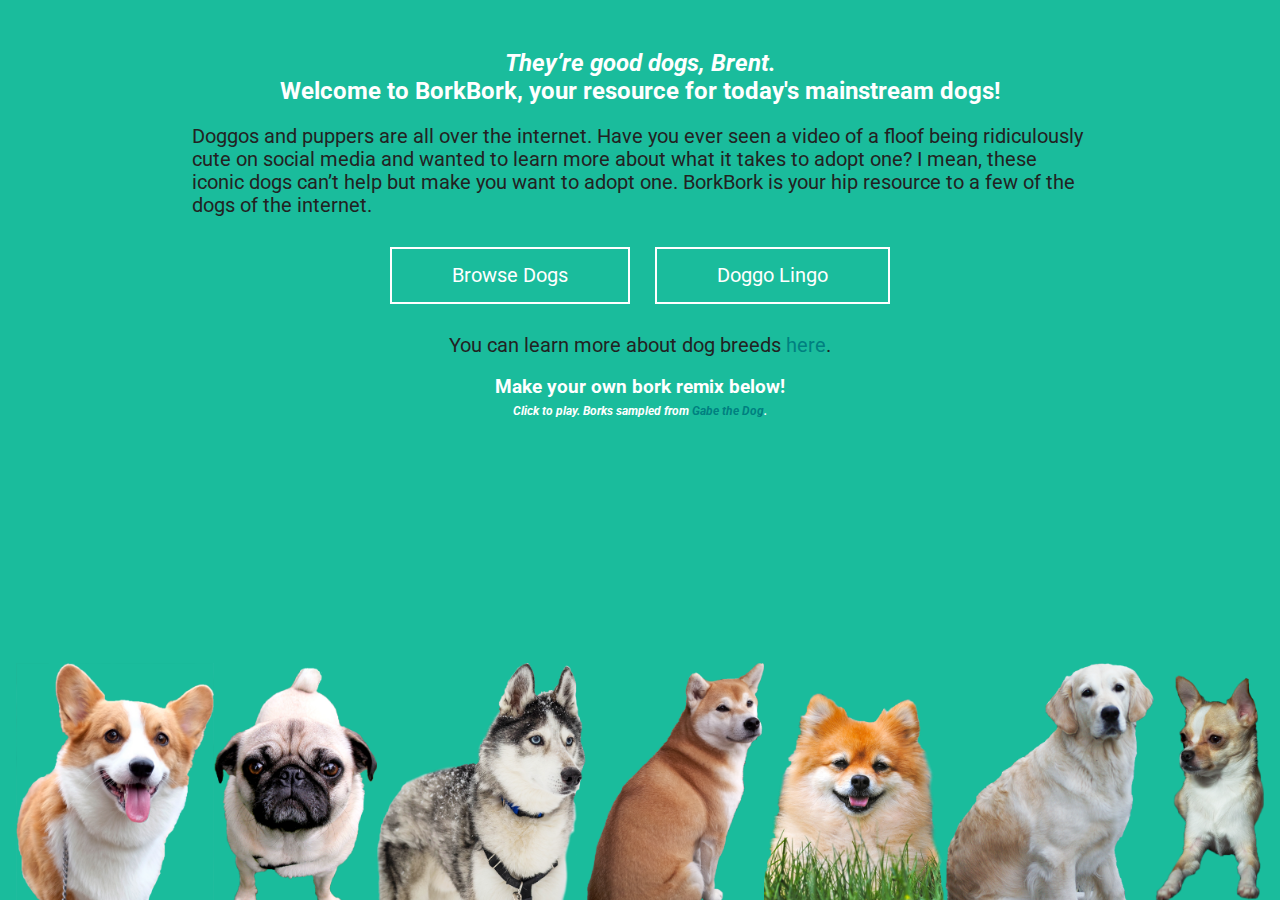
<file: index.html>
<!DOCTYPE html>
<html>
<head>
  <meta charset="utf-8">
  <meta name="viewport" content="width=device-width, initial-scale=1">
  <title>BorkBork: The Doggo Guide</title>
  <link href="css/normalize.css" rel="stylesheet">
  <link href="css/flexboxgrid.css" rel="stylesheet">
  <link href="css/home2.css" rel="stylesheet">
  <link href="https://fonts.googleapis.com/css?family=Roboto" rel="stylesheet">
</head>

<body>
  <div class="wrapper">
    <div id="container">
      <div id="intro">
        <h2><i>They’re good dogs, Brent.</i>
          <br>
          Welcome to BorkBork, your resource for today's mainstream dogs!
        </h2>
        <p>
          Doggos and puppers are all over the internet. Have you ever seen a video of a floof being ridiculously cute on social media and wanted to learn more about what it takes to adopt one? I mean, these iconic dogs can’t help but make you want to adopt one. BorkBork is your hip resource to a few of the dogs of the internet.
        </p>
        <div class="buttons">
          <a href="browse.html" class="mainbutton">Browse Dogs</a>
          <a href="lingo.html" class="mainbutton">Doggo Lingo</a>
        </div>
      </div>
      <footer>
        <p>You can learn more about dog breeds <a href="http://www.akc.org/">here</a>.</p>
      </footer>
      <h3>Make your own bork remix below!
        <br>
        <i id="keyatt">Click to play. Borks sampled from <a href="https://www.youtube.com/watch?v=hO6G8jxV-YU">Gabe the Dog</a>.</i></h3>
        </div>
        <div id="keyboard">
          <div class="keyboard" id="pug">
            <p class="attribution" id="att2">"pug" by Andrew Yang on <a href="https://www.flickr.com/photos/andrewyang/71724450/">flickr.com</a>, used under <a href="https://creativecommons.org/licenses/by-nc-sa/2.0/">CC BY-NC-SA 2.0</a> / Cropped and edited from original</p>
            <img src="images/keyboard/pug.png" alt="Pug">
          </div>
          <div class="keyboard" id="shiba">
            <p class="attribution" id="att4">"Hoshi smelling flowers" by artistique on <a href="https://www.flickr.com/photos/artistique/8445888345/">flickr.com</a>, used under <a href="https://creativecommons.org/licenses/by-nc-sa/2.0/">CC BY-NC-SA 2.0</a> / Cropped from original</p>
            <img src="images/keyboard/shiba.png" alt="Shiba Inu">
          </div>
          <div class="keyboard"  id="golden">
            <p class="attribution" id="att6">"DSC00015" by Jenny van Twillert on <a href="https://www.flickr.com/photos/janvantwillert/202062144/">flickr.com</a>, used under <a href="https://creativecommons.org/licenses/by-nc/2.0/">CC BY-NC 2.0</a> / Cropped and edited from original</p>
            <img src="images/keyboard/golden.png" alt="Golden Retriever">
          </div>
          <div class="keyboard" id="corgi">
            <p class="attribution" id="att1">"EIN 今朝のお散歩♪" by luckyno3 on <a href="https://www.flickr.com/photos/luckyno3/36134098962/">flickr.com</a>, used under <a href="https://creativecommons.org/licenses/by-nc/2.0/">CC BY-NC 2.0</a> / Cropped and edited from original</p>
            <img src="images/keyboard/corgi.png" alt="Corgi">
          </div>
          <div class="keyboard" id="husky">
            <p class="attribution" id="att3">"P2120034.jpg" by Chris Yates on <a href="https://www.flickr.com/photos/bufflehead/32743732001/">flickr.com</a>, used under <a href="https://creativecommons.org/licenses/by-nc-sa/2.0/">CC BY-NC-SA 2.0</a> / Cropped and edited from original</p>
            <img src="images/keyboard/husky.png" alt="Husky">
          </div>
          <div class="keyboard" id="pom">
            <p class="attribution" id="att5">"Happy Jordy" by Keira Morgan on <a href="https://www.flickr.com/photos/keiramellis/7300114492/">flickr.com</a>, used under <a href="https://creativecommons.org/licenses/by-nc/2.0/">CC BY-NC 2.0</a> / Cropped from original</p>
            <img src="images/keyboard/pom.png" alt="Pomeranian">
          </div>
          <div class="keyboard" id="chihuahua">
            <p class="attribution" id="att7">"Bea" by Stephane Venne on <a href="https://www.flickr.com/photos/ennev/12472191423/">flickr.com</a>, used under <a href="https://creativecommons.org/licenses/by-nc-sa/2.0/">CC BY-NC-SA 2.0</a> / Cropped and edited from original</p>
            <img src="images/keyboard/chihuahua.png" alt="Chihuahua">
          </div>
        </div>

        <div id="reskey">
          <div class="reskey2">
            <div class="keyboard2" id="corgi2">
              <img src="images/keyboard/corgi.png" alt="Corgi">
            </div>
            <div class="keyboard2" id="husky2">
              <img src="images/keyboard/husky.png" alt="Husky">
            </div>
            <div class="keyboard2" id="pom2">
              <img src="images/keyboard/pom.png" alt="Pomeranian">
            </div>
            <div class="keyboard2" id="chihuahua2">
              <img src="images/keyboard/chihuahua.png" alt="Chihuahua">
            </div>
          </div>
          <div class="reskey1">
            <div class="keyboard2" id="pug2">
              <img src="images/keyboard/pug.png" alt="Pug">
            </div>
            <div class="keyboard2" id="shiba2">
              <img src="images/keyboard/shiba.png" alt="Shiba Inu">
            </div>
            <div class="keyboard2" id="golden2">
              <img src="images/keyboard/golden.png" alt="Golden Retriever">
            </div>
          </div>
        </div>

      </div>

      <script src="js/jquery.min.js"></script>
      <script src="js/home.js"></script>
    </body>
    </html>
</file>
<file: css/flexboxgrid.css>
/* Uncomment and set these variables to customize the grid. */

.container-fluid {
  margin-right: auto;
  margin-left: auto;
  padding-right: 2rem;
  padding-left: 2rem;
}

.row {
  box-sizing: border-box;
  display: -ms-flexbox;
  display: -webkit-box;
  display: flex;
  -ms-flex: 0 1 auto;
  -webkit-box-flex: 0;
  flex: 0 1 auto;
  -ms-flex-direction: row;
  -webkit-box-orient: horizontal;
  -webkit-box-direction: normal;
  flex-direction: row;
  -ms-flex-wrap: wrap;
  flex-wrap: wrap;
  margin-right: -1rem;
  margin-left: -1rem;
}

.row.reverse {
  -ms-flex-direction: row-reverse;
  -webkit-box-orient: horizontal;
  -webkit-box-direction: reverse;
  flex-direction: row-reverse;
}

.col.reverse {
  -ms-flex-direction: column-reverse;
  -webkit-box-orient: vertical;
  -webkit-box-direction: reverse;
  flex-direction: column-reverse;
}

.col-xs,
.col-xs-1,
.col-xs-2,
.col-xs-3,
.col-xs-4,
.col-xs-5,
.col-xs-6,
.col-xs-7,
.col-xs-8,
.col-xs-9,
.col-xs-10,
.col-xs-11,
.col-xs-12 {
  box-sizing: border-box;
  -ms-flex: 0 0 auto;
  -webkit-box-flex: 0;
  flex: 0 0 auto;
  padding-right: 1rem;
  padding-left: 1rem;
}

.col-xs {
  -webkit-flex-grow: 1;
  -ms-flex-positive: 1;
  -webkit-box-flex: 1;
  flex-grow: 1;
  -ms-flex-preferred-size: 0;
  flex-basis: 0;
  max-width: 100%;
}

.col-xs-1 {
  -ms-flex-preferred-size: 8.333%;
  flex-basis: 8.333%;
  max-width: 8.333%;
}

.col-xs-2 {
  -ms-flex-preferred-size: 16.667%;
  flex-basis: 16.667%;
  max-width: 16.667%;
}

.col-xs-3 {
  -ms-flex-preferred-size: 25%;
  flex-basis: 25%;
  max-width: 25%;
}

.col-xs-4 {
  -ms-flex-preferred-size: 33.333%;
  flex-basis: 33.333%;
  max-width: 33.333%;
}

.col-xs-5 {
  -ms-flex-preferred-size: 41.667%;
  flex-basis: 41.667%;
  max-width: 41.667%;
}

.col-xs-6 {
  -ms-flex-preferred-size: 50%;
  flex-basis: 50%;
  max-width: 50%;
}

.col-xs-7 {
  -ms-flex-preferred-size: 58.333%;
  flex-basis: 58.333%;
  max-width: 58.333%;
}

.col-xs-8 {
  -ms-flex-preferred-size: 66.667%;
  flex-basis: 66.667%;
  max-width: 66.667%;
}

.col-xs-9 {
  -ms-flex-preferred-size: 75%;
  flex-basis: 75%;
  max-width: 75%;
}

.col-xs-10 {
  -ms-flex-preferred-size: 83.333%;
  flex-basis: 83.333%;
  max-width: 83.333%;
}

.col-xs-11 {
  -ms-flex-preferred-size: 91.667%;
  flex-basis: 91.667%;
  max-width: 91.667%;
}

.col-xs-12 {
  -ms-flex-preferred-size: 100%;
  flex-basis: 100%;
  max-width: 100%;
}

.col-xs-offset-1 {
  margin-left: 8.333%;
}

.col-xs-offset-2 {
  margin-left: 16.667%;
}

.col-xs-offset-3 {
  margin-left: 25%;
}

.col-xs-offset-4 {
  margin-left: 33.333%;
}

.col-xs-offset-5 {
  margin-left: 41.667%;
}

.col-xs-offset-6 {
  margin-left: 50%;
}

.col-xs-offset-7 {
  margin-left: 58.333%;
}

.col-xs-offset-8 {
  margin-left: 66.667%;
}

.col-xs-offset-9 {
  margin-left: 75%;
}

.col-xs-offset-10 {
  margin-left: 83.333%;
}

.col-xs-offset-11 {
  margin-left: 91.667%;
}

.start-xs {
  -ms-flex-pack: start;
  -webkit-box-pack: start;
  justify-content: flex-start;
  text-align: start;
}

.center-xs {
  -ms-flex-pack: center;
  -webkit-box-pack: center;
  justify-content: center;
  text-align: center;
}

.end-xs {
  -ms-flex-pack: end;
  -webkit-box-pack: end;
  justify-content: flex-end;
  text-align: end;
}

.top-xs {
  -ms-flex-align: start;
  -webkit-box-align: start;
  align-items: flex-start;
}

.middle-xs {
  -ms-flex-align: center;
  -webkit-box-align: center;
  align-items: center;
}

.bottom-xs {
  -ms-flex-align: end;
  -webkit-box-align: end;
  align-items: flex-end;
}

.around-xs {
  -ms-flex-pack: distribute;
  justify-content: space-around;
}

.between-xs {
  -ms-flex-pack: justify;
  -webkit-box-pack: justify;
  justify-content: space-between;
}

.first-xs {
  -ms-flex-order: -1;
  -webkit-box-ordinal-group: 0;
  order: -1;
}

.last-xs {
  -ms-flex-order: 1;
  -webkit-box-ordinal-group: 2;
  order: 1;
}

@media only screen and (min-width: 48em) {
  .container {
    width: 46rem;
  }

  .col-sm,
  .col-sm-1,
  .col-sm-2,
  .col-sm-3,
  .col-sm-4,
  .col-sm-5,
  .col-sm-6,
  .col-sm-7,
  .col-sm-8,
  .col-sm-9,
  .col-sm-10,
  .col-sm-11,
  .col-sm-12 {
    box-sizing: border-box;
    -ms-flex: 0 0 auto;
    -webkit-box-flex: 0;
    flex: 0 0 auto;
    padding-right: 1rem;
    padding-left: 1rem;
  }

  .col-sm {
    -webkit-flex-grow: 1;
    -ms-flex-positive: 1;
    -webkit-box-flex: 1;
    flex-grow: 1;
    -ms-flex-preferred-size: 0;
    flex-basis: 0;
    max-width: 100%;
  }

  .col-sm-1 {
    -ms-flex-preferred-size: 8.333%;
    flex-basis: 8.333%;
    max-width: 8.333%;
  }

  .col-sm-2 {
    -ms-flex-preferred-size: 16.667%;
    flex-basis: 16.667%;
    max-width: 16.667%;
  }

  .col-sm-3 {
    -ms-flex-preferred-size: 25%;
    flex-basis: 25%;
    max-width: 25%;
  }

  .col-sm-4 {
    -ms-flex-preferred-size: 33.333%;
    flex-basis: 33.333%;
    max-width: 33.333%;
  }

  .col-sm-5 {
    -ms-flex-preferred-size: 41.667%;
    flex-basis: 41.667%;
    max-width: 41.667%;
  }

  .col-sm-6 {
    -ms-flex-preferred-size: 50%;
    flex-basis: 50%;
    max-width: 50%;
  }

  .col-sm-7 {
    -ms-flex-preferred-size: 58.333%;
    flex-basis: 58.333%;
    max-width: 58.333%;
  }

  .col-sm-8 {
    -ms-flex-preferred-size: 66.667%;
    flex-basis: 66.667%;
    max-width: 66.667%;
  }

  .col-sm-9 {
    -ms-flex-preferred-size: 75%;
    flex-basis: 75%;
    max-width: 75%;
  }

  .col-sm-10 {
    -ms-flex-preferred-size: 83.333%;
    flex-basis: 83.333%;
    max-width: 83.333%;
  }

  .col-sm-11 {
    -ms-flex-preferred-size: 91.667%;
    flex-basis: 91.667%;
    max-width: 91.667%;
  }

  .col-sm-12 {
    -ms-flex-preferred-size: 100%;
    flex-basis: 100%;
    max-width: 100%;
  }

  .col-sm-offset-1 {
    margin-left: 8.333%;
  }

  .col-sm-offset-2 {
    margin-left: 16.667%;
  }

  .col-sm-offset-3 {
    margin-left: 25%;
  }

  .col-sm-offset-4 {
    margin-left: 33.333%;
  }

  .col-sm-offset-5 {
    margin-left: 41.667%;
  }

  .col-sm-offset-6 {
    margin-left: 50%;
  }

  .col-sm-offset-7 {
    margin-left: 58.333%;
  }

  .col-sm-offset-8 {
    margin-left: 66.667%;
  }

  .col-sm-offset-9 {
    margin-left: 75%;
  }

  .col-sm-offset-10 {
    margin-left: 83.333%;
  }

  .col-sm-offset-11 {
    margin-left: 91.667%;
  }

  .start-sm {
    -ms-flex-pack: start;
    -webkit-box-pack: start;
    justify-content: flex-start;
    text-align: start;
  }

  .center-sm {
    -ms-flex-pack: center;
    -webkit-box-pack: center;
    justify-content: center;
    text-align: center;
  }

  .end-sm {
    -ms-flex-pack: end;
    -webkit-box-pack: end;
    justify-content: flex-end;
    text-align: end;
  }

  .top-sm {
    -ms-flex-align: start;
    -webkit-box-align: start;
    align-items: flex-start;
  }

  .middle-sm {
    -ms-flex-align: center;
    -webkit-box-align: center;
    align-items: center;
  }

  .bottom-sm {
    -ms-flex-align: end;
    -webkit-box-align: end;
    align-items: flex-end;
  }

  .around-sm {
    -ms-flex-pack: distribute;
    justify-content: space-around;
  }

  .between-sm {
    -ms-flex-pack: justify;
    -webkit-box-pack: justify;
    justify-content: space-between;
  }

  .first-sm {
    -ms-flex-order: -1;
    -webkit-box-ordinal-group: 0;
    order: -1;
  }

  .last-sm {
    -ms-flex-order: 1;
    -webkit-box-ordinal-group: 2;
    order: 1;
  }
}

@media only screen and (min-width: 62em) {
  .container {
    width: 61rem;
  }

  .col-md,
  .col-md-1,
  .col-md-2,
  .col-md-3,
  .col-md-4,
  .col-md-5,
  .col-md-6,
  .col-md-7,
  .col-md-8,
  .col-md-9,
  .col-md-10,
  .col-md-11,
  .col-md-12 {
    box-sizing: border-box;
    -ms-flex: 0 0 auto;
    -webkit-box-flex: 0;
    flex: 0 0 auto;
    padding-right: 1rem;
    padding-left: 1rem;
  }

  .col-md {
    -webkit-flex-grow: 1;
    -ms-flex-positive: 1;
    -webkit-box-flex: 1;
    flex-grow: 1;
    -ms-flex-preferred-size: 0;
    flex-basis: 0;
    max-width: 100%;
  }

  .col-md-1 {
    -ms-flex-preferred-size: 8.333%;
    flex-basis: 8.333%;
    max-width: 8.333%;
  }

  .col-md-2 {
    -ms-flex-preferred-size: 16.667%;
    flex-basis: 16.667%;
    max-width: 16.667%;
  }

  .col-md-3 {
    -ms-flex-preferred-size: 25%;
    flex-basis: 25%;
    max-width: 25%;
  }

  .col-md-4 {
    -ms-flex-preferred-size: 33.333%;
    flex-basis: 33.333%;
    max-width: 33.333%;
  }

  .col-md-5 {
    -ms-flex-preferred-size: 41.667%;
    flex-basis: 41.667%;
    max-width: 41.667%;
  }

  .col-md-6 {
    -ms-flex-preferred-size: 50%;
    flex-basis: 50%;
    max-width: 50%;
  }

  .col-md-7 {
    -ms-flex-preferred-size: 58.333%;
    flex-basis: 58.333%;
    max-width: 58.333%;
  }

  .col-md-8 {
    -ms-flex-preferred-size: 66.667%;
    flex-basis: 66.667%;
    max-width: 66.667%;
  }

  .col-md-9 {
    -ms-flex-preferred-size: 75%;
    flex-basis: 75%;
    max-width: 75%;
  }

  .col-md-10 {
    -ms-flex-preferred-size: 83.333%;
    flex-basis: 83.333%;
    max-width: 83.333%;
  }

  .col-md-11 {
    -ms-flex-preferred-size: 91.667%;
    flex-basis: 91.667%;
    max-width: 91.667%;
  }

  .col-md-12 {
    -ms-flex-preferred-size: 100%;
    flex-basis: 100%;
    max-width: 100%;
  }

  .col-md-offset-1 {
    margin-left: 8.333%;
  }

  .col-md-offset-2 {
    margin-left: 16.667%;
  }

  .col-md-offset-3 {
    margin-left: 25%;
  }

  .col-md-offset-4 {
    margin-left: 33.333%;
  }

  .col-md-offset-5 {
    margin-left: 41.667%;
  }

  .col-md-offset-6 {
    margin-left: 50%;
  }

  .col-md-offset-7 {
    margin-left: 58.333%;
  }

  .col-md-offset-8 {
    margin-left: 66.667%;
  }

  .col-md-offset-9 {
    margin-left: 75%;
  }

  .col-md-offset-10 {
    margin-left: 83.333%;
  }

  .col-md-offset-11 {
    margin-left: 91.667%;
  }

  .start-md {
    -ms-flex-pack: start;
    -webkit-box-pack: start;
    justify-content: flex-start;
    text-align: start;
  }

  .center-md {
    -ms-flex-pack: center;
    -webkit-box-pack: center;
    justify-content: center;
    text-align: center;
  }

  .end-md {
    -ms-flex-pack: end;
    -webkit-box-pack: end;
    justify-content: flex-end;
    text-align: end;
  }

  .top-md {
    -ms-flex-align: start;
    -webkit-box-align: start;
    align-items: flex-start;
  }

  .middle-md {
    -ms-flex-align: center;
    -webkit-box-align: center;
    align-items: center;
  }

  .bottom-md {
    -ms-flex-align: end;
    -webkit-box-align: end;
    align-items: flex-end;
  }

  .around-md {
    -ms-flex-pack: distribute;
    justify-content: space-around;
  }

  .between-md {
    -ms-flex-pack: justify;
    -webkit-box-pack: justify;
    justify-content: space-between;
  }

  .first-md {
    -ms-flex-order: -1;
    -webkit-box-ordinal-group: 0;
    order: -1;
  }

  .last-md {
    -ms-flex-order: 1;
    -webkit-box-ordinal-group: 2;
    order: 1;
  }
}

@media only screen and (min-width: 75em) {
  .container {
    width: 71rem;
  }

  .col-lg,
  .col-lg-1,
  .col-lg-2,
  .col-lg-3,
  .col-lg-4,
  .col-lg-5,
  .col-lg-6,
  .col-lg-7,
  .col-lg-8,
  .col-lg-9,
  .col-lg-10,
  .col-lg-11,
  .col-lg-12 {
    box-sizing: border-box;
    -ms-flex: 0 0 auto;
    -webkit-box-flex: 0;
    flex: 0 0 auto;
    padding-right: 1rem;
    padding-left: 1rem;
  }

  .col-lg {
    -webkit-flex-grow: 1;
    -ms-flex-positive: 1;
    -webkit-box-flex: 1;
    flex-grow: 1;
    -ms-flex-preferred-size: 0;
    flex-basis: 0;
    max-width: 100%;
  }

  .col-lg-1 {
    -ms-flex-preferred-size: 8.333%;
    flex-basis: 8.333%;
    max-width: 8.333%;
  }

  .col-lg-2 {
    -ms-flex-preferred-size: 16.667%;
    flex-basis: 16.667%;
    max-width: 16.667%;
  }

  .col-lg-3 {
    -ms-flex-preferred-size: 25%;
    flex-basis: 25%;
    max-width: 25%;
  }

  .col-lg-4 {
    -ms-flex-preferred-size: 33.333%;
    flex-basis: 33.333%;
    max-width: 33.333%;
  }

  .col-lg-5 {
    -ms-flex-preferred-size: 41.667%;
    flex-basis: 41.667%;
    max-width: 41.667%;
  }

  .col-lg-6 {
    -ms-flex-preferred-size: 50%;
    flex-basis: 50%;
    max-width: 50%;
  }

  .col-lg-7 {
    -ms-flex-preferred-size: 58.333%;
    flex-basis: 58.333%;
    max-width: 58.333%;
  }

  .col-lg-8 {
    -ms-flex-preferred-size: 66.667%;
    flex-basis: 66.667%;
    max-width: 66.667%;
  }

  .col-lg-9 {
    -ms-flex-preferred-size: 75%;
    flex-basis: 75%;
    max-width: 75%;
  }

  .col-lg-10 {
    -ms-flex-preferred-size: 83.333%;
    flex-basis: 83.333%;
    max-width: 83.333%;
  }

  .col-lg-11 {
    -ms-flex-preferred-size: 91.667%;
    flex-basis: 91.667%;
    max-width: 91.667%;
  }

  .col-lg-12 {
    -ms-flex-preferred-size: 100%;
    flex-basis: 100%;
    max-width: 100%;
  }

  .col-lg-offset-1 {
    margin-left: 8.333%;
  }

  .col-lg-offset-2 {
    margin-left: 16.667%;
  }

  .col-lg-offset-3 {
    margin-left: 25%;
  }

  .col-lg-offset-4 {
    margin-left: 33.333%;
  }

  .col-lg-offset-5 {
    margin-left: 41.667%;
  }

  .col-lg-offset-6 {
    margin-left: 50%;
  }

  .col-lg-offset-7 {
    margin-left: 58.333%;
  }

  .col-lg-offset-8 {
    margin-left: 66.667%;
  }

  .col-lg-offset-9 {
    margin-left: 75%;
  }

  .col-lg-offset-10 {
    margin-left: 83.333%;
  }

  .col-lg-offset-11 {
    margin-left: 91.667%;
  }

  .start-lg {
    -ms-flex-pack: start;
    -webkit-box-pack: start;
    justify-content: flex-start;
    text-align: start;
  }

  .center-lg {
    -ms-flex-pack: center;
    -webkit-box-pack: center;
    justify-content: center;
    text-align: center;
  }

  .end-lg {
    -ms-flex-pack: end;
    -webkit-box-pack: end;
    justify-content: flex-end;
    text-align: end;
  }

  .top-lg {
    -ms-flex-align: start;
    -webkit-box-align: start;
    align-items: flex-start;
  }

  .middle-lg {
    -ms-flex-align: center;
    -webkit-box-align: center;
    align-items: center;
  }

  .bottom-lg {
    -ms-flex-align: end;
    -webkit-box-align: end;
    align-items: flex-end;
  }

  .around-lg {
    -ms-flex-pack: distribute;
    justify-content: space-around;
  }

  .between-lg {
    -ms-flex-pack: justify;
    -webkit-box-pack: justify;
    justify-content: space-between;
  }

  .first-lg {
    -ms-flex-order: -1;
    -webkit-box-ordinal-group: 0;
    order: -1;
  }

  .last-lg {
    -ms-flex-order: 1;
    -webkit-box-ordinal-group: 2;
    order: 1;
  }
}
</file>
<file: css/home2.css>
/*main*/
body {
  background: #1abc9c;
  color: #222;
  font-family: "Roboto", Arial, sans-serif;
  margin: 0;
}

.wrapper {
  display: none;
}

h2 {
  text-align: center;
  color: white;
  font-family: "Roboto", "Comic Sans MS", sans-serif;
}

h3 {
  text-align: center;
  color: white;
  font-family: "Roboto", "Comic Sans MS", sans-serif;
}

a {
  text-decoration: none;
  color: teal;
  -webkit-transition-duration: .3s;
  transition-duration: .3s;
}

a:hover {
  color: grey;
}

footer {
  text-align: center;
}

/*home*/

#container {
  width: 50%;
  margin: auto;
  margin-top: 100px;
}

#container p {
  font-size: 20px;
}

.buttons {
  text-align: center;
  margin: 1em;
  font-size: 20px;
}
.mainbutton {
  background-color: #1abc9c;
  color: white;
  border: 2px solid white;
  padding: .75em 3em;
  margin: .5em;
  display: inline-block;
  text-decoration: none;
  -webkit-transition-duration: .3s;
  transition-duration: .3s;
}

.mainbutton:hover {
  background: teal;
  color: white;
}

/*keyboard*/
#keyboard {
  margin-left: 1em;
  margin-right: 1em;
  justify-content: center;
  display: flex;
  position: fixed;
  bottom: -5px;
}

#corgi {
  order: 1;
  flex:0.8333;
  align-self: flex-end;
}

#pug {
  order: 2;
  flex:0.6847;
  align-self: flex-end;
}

#husky {
  order: 3;
  flex:0.8845;
  align-self: flex-end;
}

#shiba {
  order: 4;
  flex:0.7429;
  align-self: flex-end;
}

#pom {
  order: 5;
  flex:0.7620;
  align-self: flex-end;
}

#golden {
  order: 6;
  flex:0.8845;
  align-self: flex-end;
}

#chihuahua {
  order: 7;
  flex:0.4588;
  align-self: flex-end;
}

.keyboard img {
  max-width: 100%;
  -webkit-transition-duration: .2s;
  transition-duration: .2s;
}

.keyboard:hover img {
  -webkit-transform: scale(1.03);
  transform: scale(1.03);
}

.keyboard:active img {
  -webkit-transform: scale(1);
  transform: scale(1);
}

.attribution {
  font-size: 12px;
  max-width: 200px;
  margin: auto;
  display: none;
  -webkit-transition-duration: .2s;
  transition-duration: .2s;
}

#keyatt {
  font-size: 12px;
}

#reskey {
  display: none !important;
}


/*media queries*/
@media (max-width: 1400px) {
  #container {
    width: 70%;
    margin-top: 50px;
  }
}

@media (max-width: 600px) {
  #keyboard {
    display: none;
  }

  #container p, h2 {
    padding: 0 1em;
  }
  #container {
    margin: 0;
    margin-top: 50px;
    width: 100%;
  }
  .mainbutton {
    display: block;
  }

  #reskey {
    display: flex !important;
    justify-content: center;
    position: absolute;
    bottom: auto;
    margin: 0;
    margin-top: -40px;
  }

  .keyboard2 img {
    max-width: 100%;
    -webkit-transition-duration: .2s;
    transition-duration: .2s;
  }

  .reskey1 {
    height: 50px;
    z-index: 0;
    margin-top: 100px;
  }

  .reskey1 img {
    transform: rotate(90deg);
    margin-bottom: -60px;
    margin-left: -50px;
  }

  .reskey2 {
    height: 50px;
    z-index: 1;
  }

  .reskey2 img {
    transform: rotate(90deg);
    margin-bottom: -60px;
  }

  #corgi2 {
    order: 1;
    flex:0.8333;
    align-self: flex-end;
  }

  #pug2 {
    order: 2;
    flex:0.6847;
    align-self: flex-end;
  }

  #husky2 {
    order: 3;
    flex:0.8845;
    align-self: flex-end;
  }

  #shiba2 {
    order: 4;
    flex:0.7429;
    align-self: flex-end;
  }

  #pom2 {
    order: 5;
    flex:0.7620;
    align-self: flex-end;
  }

  #golden2 {
    order: 6;
    flex:0.8845;
    align-self: flex-end;
  }

  #chihuahua2 {
    order: 7;
    flex:0.4588;
    align-self: flex-end;
    margin-top: -90px;
    width: 75%;
  }

  .attribution {
    display: none !important;
  }
}
</file>
